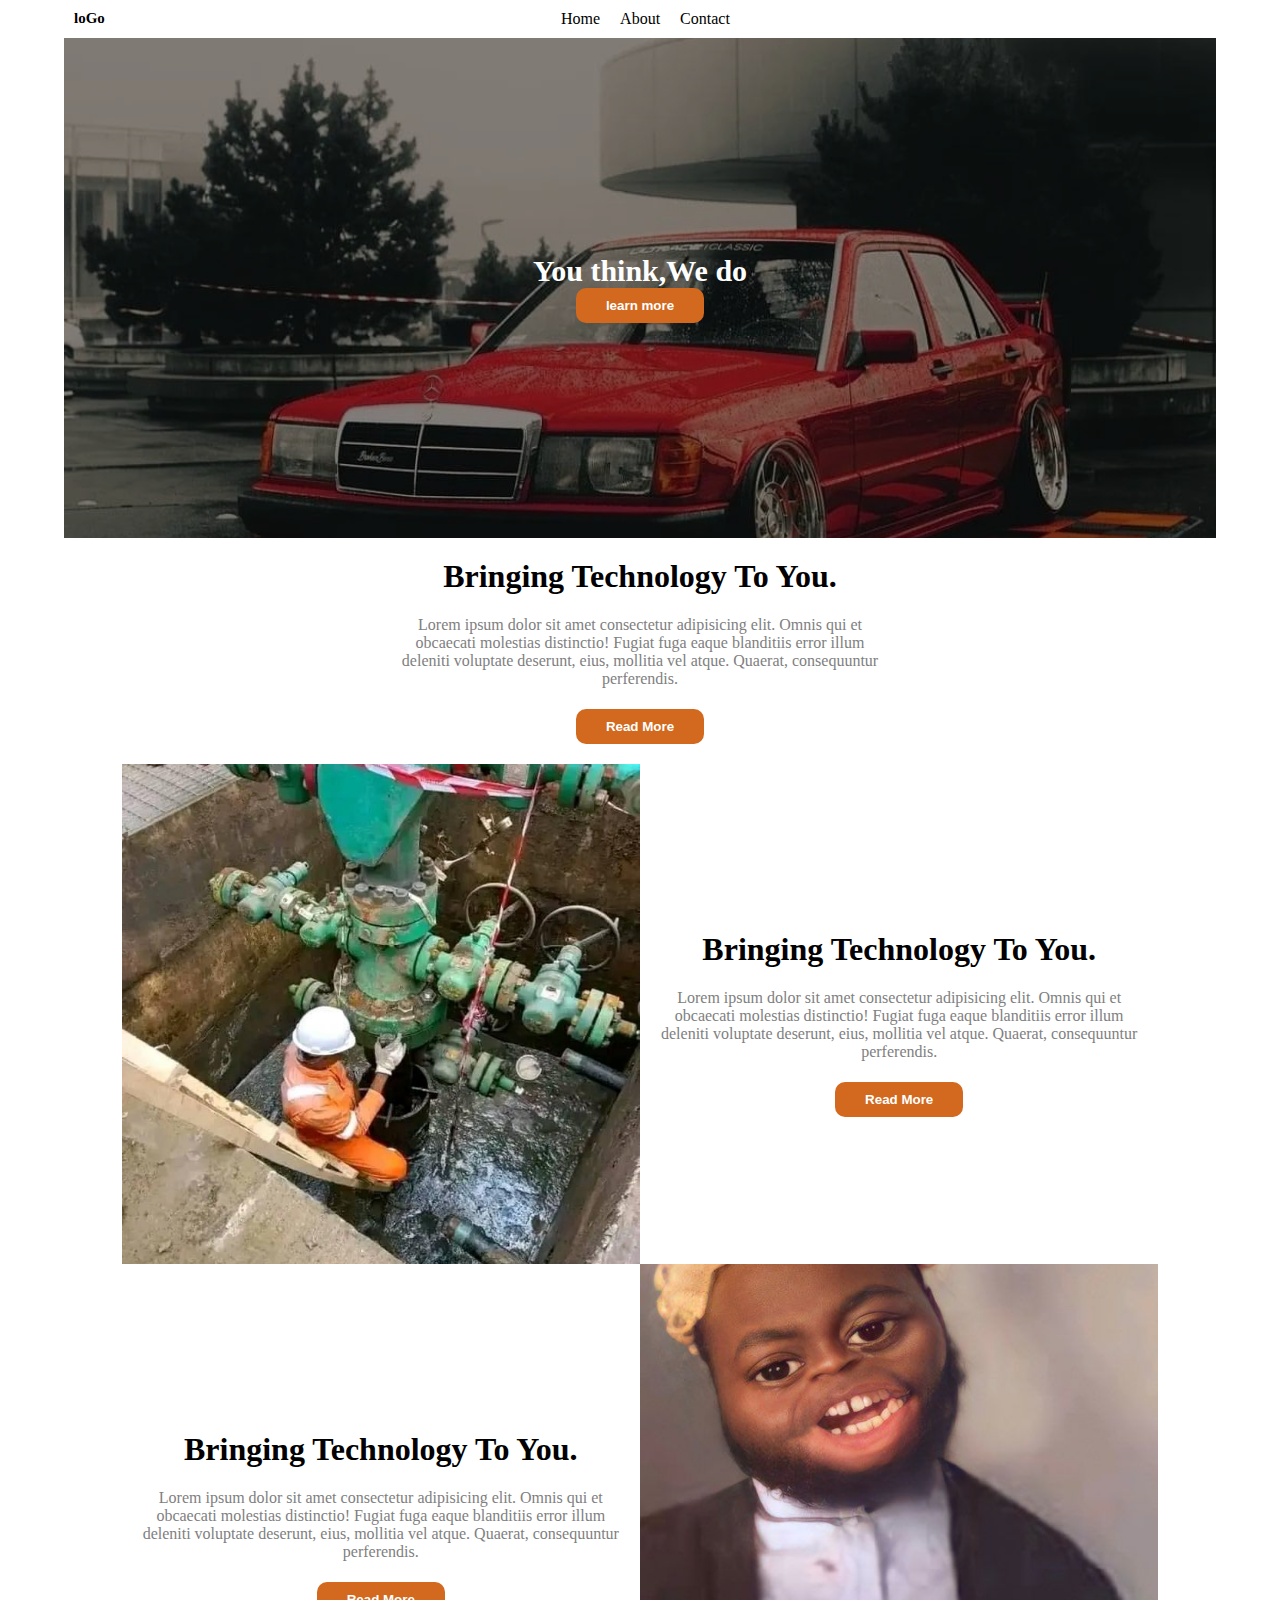
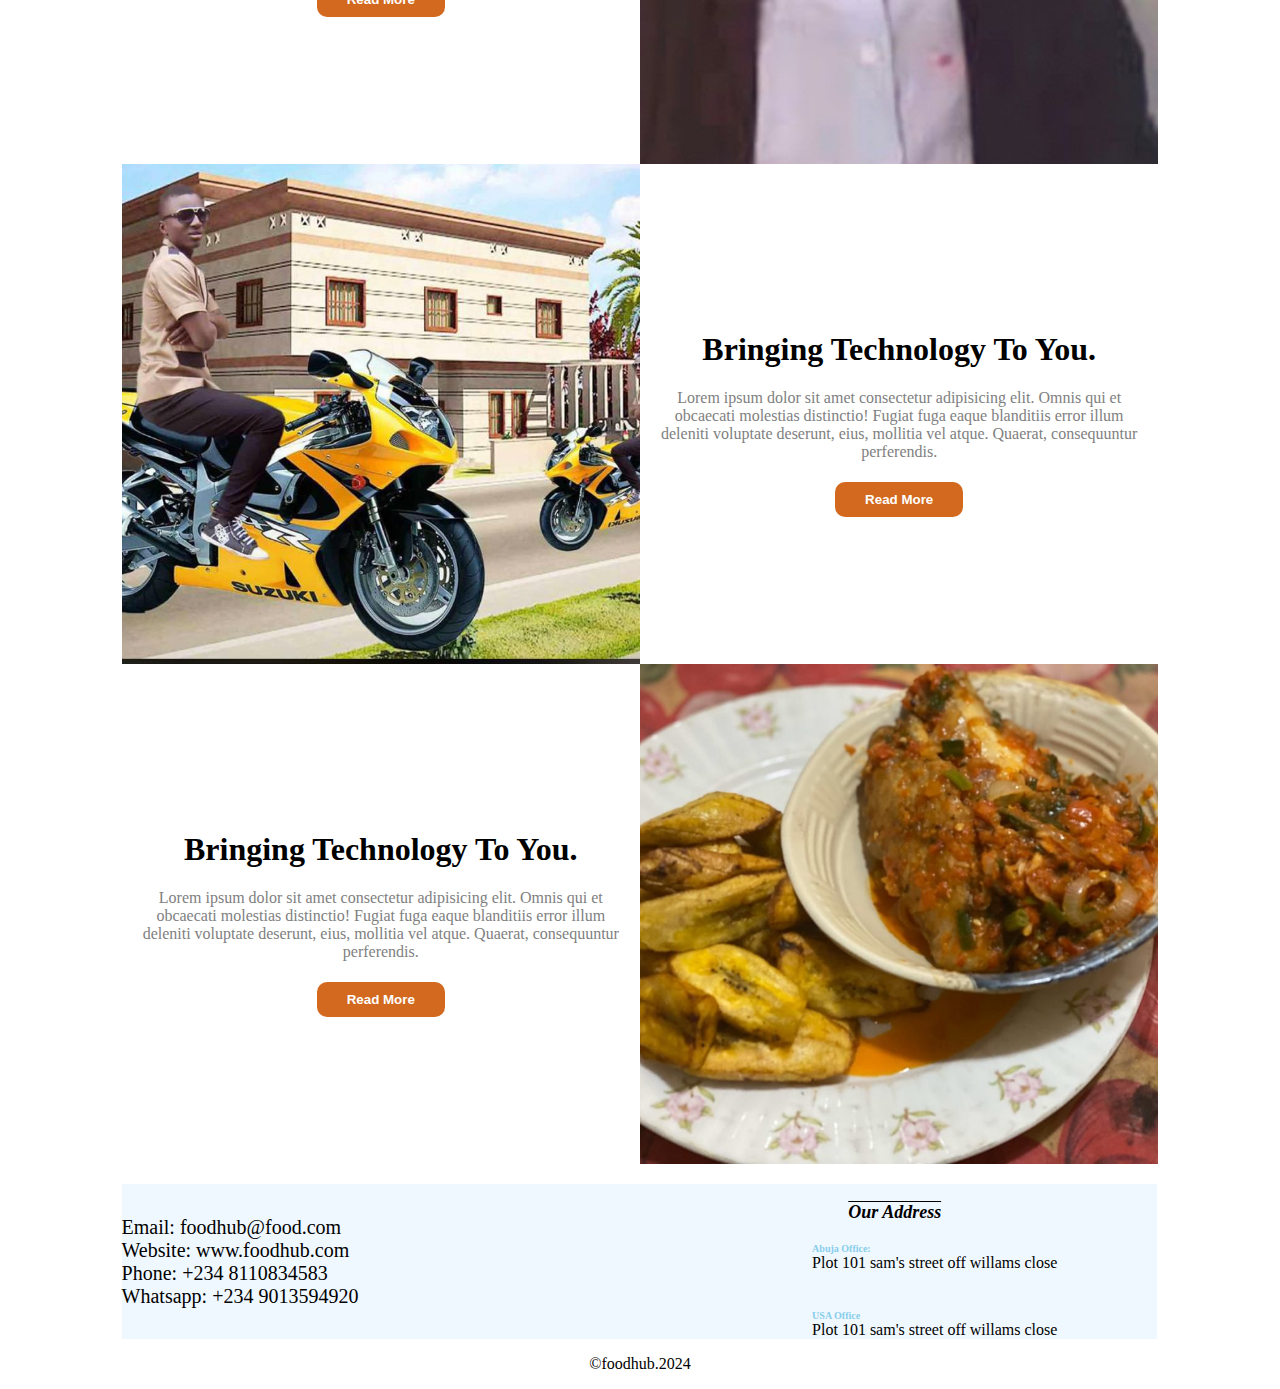
<file: index.html>
<!DOCTYPE html>
<html lang="en">
<head>
    <meta charset="UTF-8">
    <meta name="viewport" content="width=device-width, initial-scale=1.0">
    <link rel="stylesheet" href="css/style.css"/>
    <title>Document</title>
</head>
<body>
 <div class="main">
     <div class="nav">
        <div>
            <a href="index.html">
                <h2 class="logo">loGo</h2>
            </a>
        </div>
        <div class="nav-items">
                <a href="index.html" class="link">Home</a>
                <a href="about.html" class="link">About</a>
                <a href="contact.html" class="link">Contact</a>   
        </div>
    </div> 

    <div class="bg-img">
        <div class="overlay">
            <h1 class="welcome-text">You think,We do</h1>
            <button class="btn">learn more</button>
        </div>
    </div>

    <div class="container buttom">
        <h1 class="heading">bringing technology to you.</h1>
        <div class="text-holder">
            <p class="">Lorem ipsum dolor sit amet consectetur adipisicing elit. Omnis qui et obcaecati molestias distinctio! Fugiat fuga eaque blanditiis error illum deleniti voluptate deserunt, eius, mollitia vel atque. Quaerat, consequuntur perferendis.</p>
        </div>
        <button class="btn"   id="btn1">Read More</button>
    </div>

    <div class="row">
        <div class="col background-img"></div>
        <div class="col flex">
            <div class="container">
            <h1 class="heading">bringing technology to you.</h1>
            <div class="text-holder">
                <p class="">Lorem ipsum dolor sit amet consectetur adipisicing elit. Omnis qui et obcaecati molestias distinctio! Fugiat fuga eaque blanditiis error illum deleniti voluptate deserunt, eius, mollitia vel atque. Quaerat, consequuntur perferendis.</p>
            </div>
            <button class="btn">Read More</button>
            </div>  
        </div>
    </div>

    <div class="row">
        
        <div class="col flex">
            <div class="container">
            <h1 class="heading">bringing technology to you.</h1>
            <div class="text-holder">
                <p class="">Lorem ipsum dolor sit amet consectetur adipisicing elit. Omnis qui et obcaecati molestias distinctio! Fugiat fuga eaque blanditiis error illum deleniti voluptate deserunt, eius, mollitia vel atque. Quaerat, consequuntur perferendis.</p>
            </div>
            <button class="btn">Read More</button>
            </div>  
        </div>
        <div class="col background-img2"></div>
    </div>

    <div class="row"> 
        <div class="col background-img3"></div>
        <div class="col flex">
            <div class="container">
            <h1 class="heading">bringing technology to you.</h1>
            <div class="text-holder">
                <p class="">Lorem ipsum dolor sit amet consectetur adipisicing elit. Omnis qui et obcaecati molestias distinctio! Fugiat fuga eaque blanditiis error illum deleniti voluptate deserunt, eius, mollitia vel atque. Quaerat, consequuntur perferendis.</p>
            </div>
            <button class="btn">Read More</button>
            </div>  
        </div>
        
    </div>

    <div class="row"> 
        <div class="col flex">
            <div class="container">
            <h1 class="heading">bringing technology to you.</h1>
            <div class="text-holder">
                <p class="">Lorem ipsum dolor sit amet consectetur adipisicing elit. Omnis qui et obcaecati molestias distinctio! Fugiat fuga eaque blanditiis error illum deleniti voluptate deserunt, eius, mollitia vel atque. Quaerat, consequuntur perferendis.</p>
            </div>
            <button class="btn">Read More</button>
            </div>  
        </div>
        <div class="col background-img4"></div>
    </div>

    <footer>
        <div class="row">
            <div class="col-footer social-holder">
               <p class="social">Email: <span>foodhub@food.com</span></p>
               <p class="social">Website: <span>www.foodhub.com</span></p>
               <p class="social">Phone: <span>+234 8110834583</span></p>
               <p class="social">Whatsapp: <span>+234 9013594920</span></p>
            </div>
            <div class="col-footer"></div>
            <div class="col-footer">
                <div>
                    <p class="office">Our Address</p>
                </div>
                
                <div>
                    <p class="location">Abuja Office:</p>
                    <P class="place">Plot 101 sam's street off willams close</P>
                </div>
                <br>
                <div>
                    <p class="location">USA Office</p>
                    <P class="place">Plot 101 sam's street off willams close</P>
                </div>
            </div>

        </div>
        <div class="copy">
            <p>&copy;foodhub.2024</p>

        </div>
    </footer>
</div>       
</body>
</html>
</file>
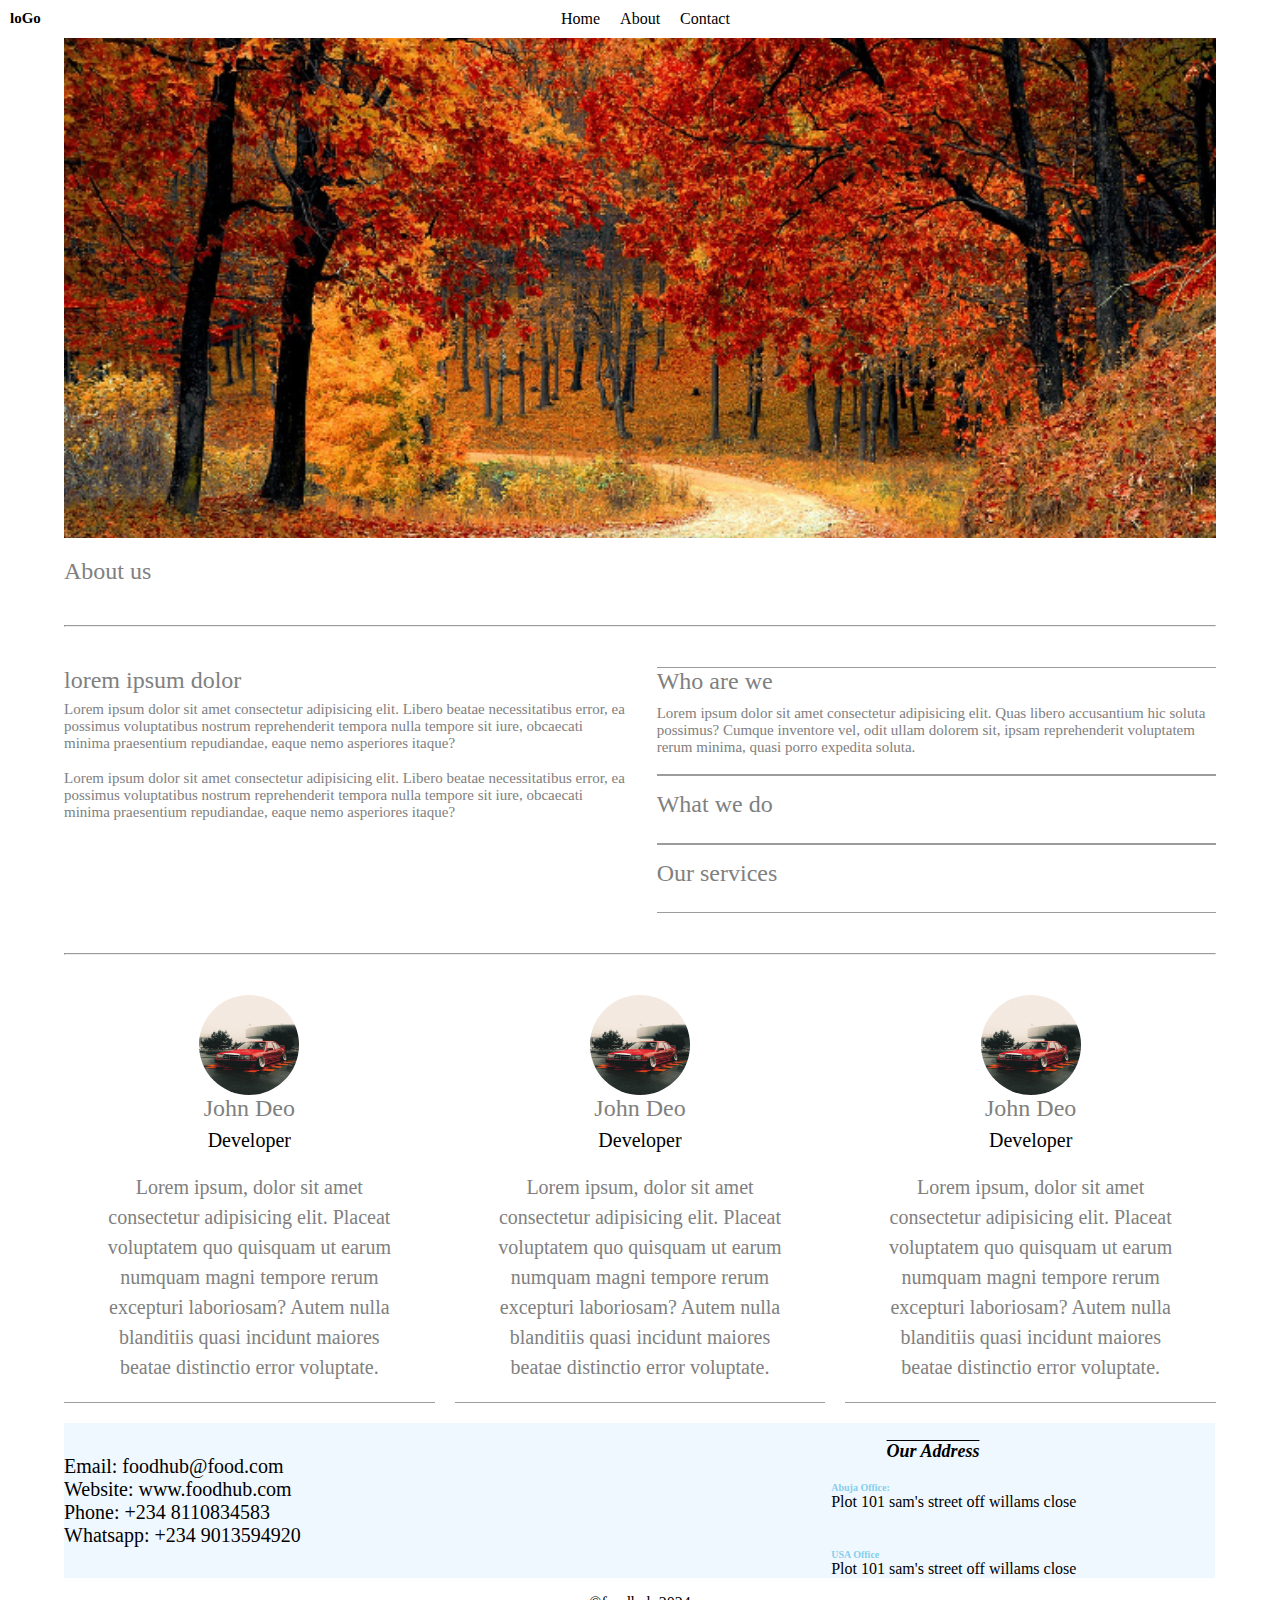
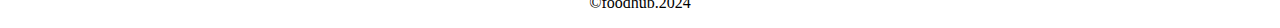
<file: about.html>
<!DOCTYPE html>
<html lang="en">

<head>
    <meta charset="UTF-8">
    <meta name="viewport" content="width=device-width, initial-scale=1.0">
    <link rel="stylesheet" href="css/style.css">
    <title>Document</title>

</head>

<body>

    <!-- <div class="nav">
        <div>
            <a href="index.html">
                <h2 class="logo">loGo</h2>
            </a>
        </div>
        <div class="nav-items">
                <a href="index.html" class="link">Home</a>
                <a href="about.html" class="link">About</a>
                <a href="contact.html" class="link">Contact</a>
        </div>    
    </div> -->

    <!-- <div class="container">
        <img src="image/img8.png" alt="Nature" style="width:100%;">
       
      </div>

<div class="row">
    <div class="col background-img5"></div>
    <div class="col flex">
        <div class="container1">
        <hi class="heading">We Are Increasing Business Success With Technology</hi>
        <div class="text-holder">
            <p class="p1"><br>Over 25 years working in IT services developing software applications and mobile apps for clients all over the world.
             We denounce with righteous indignation and dislike men who are so beguiled and demoralized by the charms of pleasure of the moment, so blinded by desire, that they cannot foresee the pain and trouble that are bound to ensue; and equal blame belongs to those who fail in their duty through weakness of will, which is the same as saying.</p></br>
           <div>
            <button class="btn">learn more</button>
           </div>
        </div>
        </div>

    </div>

</div>
     -->
    <div class="nav">
        <div>
            <a href="index.html">
                <h2 class="logo">loGo</h2>
            </a>
        </div>
        <div class="nav-items">
            <a href="index.html" class="link">Home</a>
            <a href="about.html" class="link">About</a>
            <a href="contact.html" class="link">Contact</a>
        </div>
    </div>
    <div class="about-container"></div>

    <div class="main">
        <h2 class="about-heading top">About us</h2>
        <hr class="hr">

        <div class="grid">
            <div class="grid-item">
                <h2 class="about-heading">lorem ipsum dolor</h2>
                <p class="p">Lorem ipsum dolor sit amet consectetur adipisicing elit. Libero beatae necessitatibus
                    error, ea possimus voluptatibus nostrum reprehenderit tempora nulla tempore sit iure, obcaecati
                    minima praesentium repudiandae, eaque nemo asperiores itaque?</p>
                <br>
                <p class="p">Lorem ipsum dolor sit amet consectetur adipisicing elit. Libero beatae necessitatibus
                    error, ea possimus voluptatibus nostrum reprehenderit tempora nulla tempore sit iure, obcaecati
                    minima praesentium repudiandae, eaque nemo asperiores itaque?</p>
            </div>
            <div class="grid-item">
                <div class="border">
                    <h2 class="who-we-are">Who are we</h2>
                    <p class="p">Lorem ipsum dolor sit amet consectetur adipisicing elit. Quas libero accusantium hic
                        soluta possimus? Cumque inventore vel, odit ullam dolorem sit, ipsam reprehenderit voluptatem
                        rerum minima, quasi porro expedita soluta.</p>
                    <br>
                </div>
                <div class="border-bottom">
                    <h2 class="who-we-are">What we do</h2>
                </div>
                <div class="border-bottom">
                    <h2 class="who-we-are">Our services</h2>
                </div>
            </div>
        </div>
        <hr class="hr">

        <!-- <div class="grid">
            <div class="grid-item red">Val</div>
            <div class="grid-item green">Dad</div>
            <div class="grid-item blue">Mom</div>

        </div> -->

       
        <div class="grid2">
            <div class="grid-item2">
                <img src="image/img2.JPG" alt="" class="user-img">
                <h2 class="about-heading">John Deo</h2>
                <p class="title">Developer</p>
                <div class="grid-text-holder">
                    <p class="dec">Lorem ipsum, dolor sit amet consectetur adipisicing elit. Placeat voluptatem quo quisquam ut earum numquam magni tempore rerum excepturi laboriosam? Autem nulla blanditiis quasi incidunt maiores beatae distinctio error voluptate.</p>
                
                </div>
    
            </div>
            <div class="grid-item2">
                <img src="image/img2.JPG" alt="" class="user-img">
                <h2 class="about-heading">John Deo</h2>
                <p class="title">Developer</p>
                <div class="grid-text-holder">
                    <p class="dec">Lorem ipsum, dolor sit amet consectetur adipisicing elit. Placeat voluptatem quo quisquam ut earum numquam magni tempore rerum excepturi laboriosam? Autem nulla blanditiis quasi incidunt maiores beatae distinctio error voluptate.</p>
    
                </div>
            </div>
            <div class="grid-item2">
                <img src="image/img2.JPG" alt="" class="user-img">
                <h2 class="about-heading">John Deo</h2>
                <p class="title">Developer</p>
                <div class="grid-text-holder">
                    <p class="dec">Lorem ipsum, dolor sit amet consectetur adipisicing elit. Placeat voluptatem quo quisquam ut earum numquam magni tempore rerum excepturi laboriosam? Autem nulla blanditiis quasi incidunt maiores beatae distinctio error voluptate.</p>
    
                </div>
            </div>
        </div>

    </div>

    

    <footer>
        <div class="row">
            <div class="col-footer social-holder">
                <p class="social">Email: <span>foodhub@food.com</span></p>
                <p class="social">Website: <span>www.foodhub.com</span></p>
                <p class="social">Phone: <span>+234 8110834583</span></p>
                <p class="social">Whatsapp: <span>+234 9013594920</span></p>
            </div>
            <div class="col-footer"></div>
            <div class="col-footer">
                <div>
                    <p class="office">Our Address</p>
                </div>

                <div>
                    <p class="location">Abuja Office:</p>
                    <P class="place">Plot 101 sam's street off willams close</P>
                </div>
                <br>
                <div>
                    <p class="location">USA Office</p>
                    <P class="place">Plot 101 sam's street off willams close</P>
                </div>
            </div>

        </div>
        <div class="copy">
            <p>&copy;foodhub.2024</p>

        </div>
    </footer>




</body>

</html>
</file>
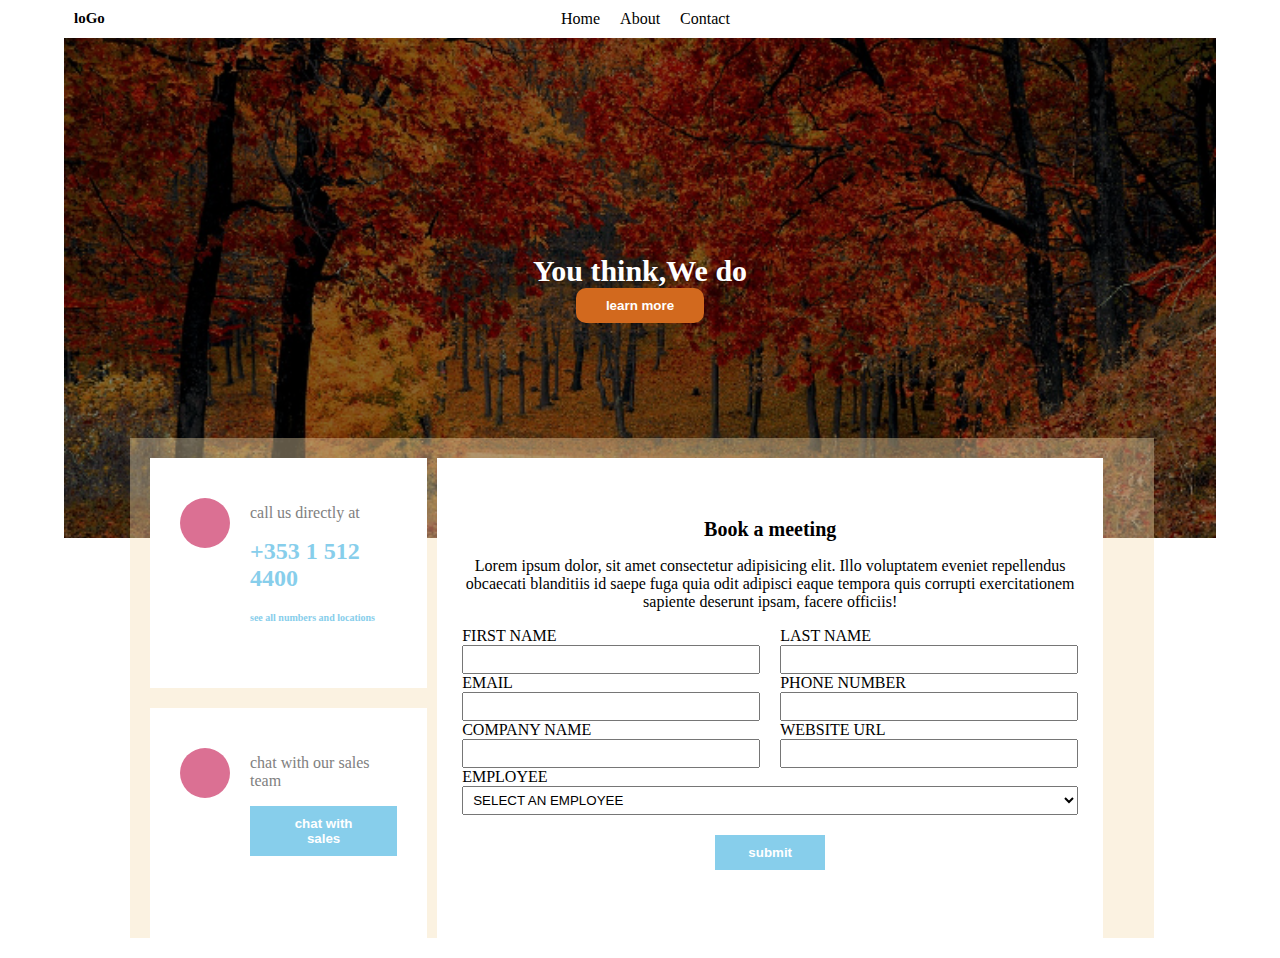
<file: contact.html>
<!DOCTYPE html>
<html lang="en">

<head>
    <meta charset="UTF-8">
    <meta name="viewport" content="width=device-width, initial-scale=1.0">
    <title>Document</title>
    <link rel="stylesheet" href="css/style.css">
</head>

<body>
    <div class="main">
        <div class="nav">
            <div>
                <a href="index.html">
                    <h2 class="logo">loGo</h2>
                </a>
            </div>
            <div class="nav-items">
                <a href="index.html" class="link">Home</a>
                <a href="about.html" class="link">About</a>
                <a href="contact.html" class="link">Contact</a>
            </div>
        </div>

        <div class="contact-bg">
            <div class="overlay">
                <h1 class="welcome-text">You think,We do</h1>
                <button class="btn">learn more</button>
            </div>
        </div>
        <div class="form-holder">
            <div class="con-grid">
                <div class="con-grid-item">

                    <div class="left-container mb-20 con-flex">
                        <div>
                            <div class="icon"></div>
                        </div>
                        <div>
                            <p class="call">call us directly at</p>
                            <P class="number">+353 1 512 4400</P>
                            <p class="location">see all numbers and locations</p>
                        </div>

                    </div>
                    <div class="left-container con-flex">
                      <div>
                        <div class="icon"></div>
                      </div>
                        <div>
                           <p class="call">chat with our sales team</p>
                           <button class="btn2">chat with sales</button>
                        </div>
                   </div>
                </div>

                <div class="con-grid-item con-p">
                    <div class="con-text-holder">
                        <h1 class="book">Book a meeting</h1>
                        <p>Lorem ipsum dolor, sit amet consectetur adipisicing elit. Illo voluptatem eveniet repellendus obcaecati blanditiis id saepe fuga quia odit adipisci eaque tempora quis corrupti exercitationem sapiente deserunt ipsam, facere officiis!</p>
                    </div>

                    <div>
                        <div class="con-form-holder">
                            <div>
                                <label>
                                    FIRST NAME
                                    <input type="text" class="con-input"/>
                                </label>
                            </div>

                            <div>
                                <label>
                                    LAST NAME
                                    <input type="text" class="con-input"/>
                                </label>
                            </div>
                        </div>

                        <div class="con-form-holder">
                            <div>
                                <label>
                                    EMAIL
                                    <input type="text" class="con-input"/>
                                </label>
                            </div>

                            <div>
                                <label>
                                    PHONE NUMBER
                                    <input type="text" class="con-input"/>
                                </label>
                            </div>
                        </div>

                        
                        <div class="con-form-holder">
                            <div>
                                <label>
                                    COMPANY NAME
                                    <input type="text" class="con-input"/>
                                </label>
                            </div>

                            <div>
                                <label>
                                    WEBSITE URL
                                    <input type="text" class="con-input"/>
                                </label>
                            </div>
                        </div>

                        <div>
                            <label>
                                EMPLOYEE
                                <select>
                                    <option value="">SELECT AN EMPLOYEE</option>
                                    <option value="john deo">JOHN DEO</option>
                                    <option value="sam smith">SAM SMITH</option>
                                    <option value="mark fish">MARK FISH</option>
                                    <option value="john rice">JOHN RICE</option>
                                    <option value="ann ethen">ANN ETHEN</option>
                                </select>
                            </label>

                         <div class="btn-holder">
                            <button class="btn2">submit</button>
                         </div>   
                        </div>
                    </div>
                </div>
            </div>


        </div>
    </div>
</body>

</html>
</file>
<file: css/style.css>
body{
padding: 0;
margin: 0;
box-sizing: border-box;
}
.nav{
    display: flex;
    /* background-color: brown; */
    padding: 10px 10px 10px 10px;
    /* padding: 10px 10px;
    padding-top: 10px;
    padding-left: 10px;
    padding-bottom: 10px;
    padding-right: 10px; */
}
.logo{
    margin: 0;
    font-family: Georgia, 'Times New Roman', Times, serif;
    font-size: 15px;
}
a{
text-decoration: none;
color: black;
}
.nav-items{
    display: flex;
    align-items: center;
    justify-content: center;
    width: 100%;
}
.link{
    margin-right: 20px;
}
.bg-img{
    height: 500px;
    width: 100%;
    /* background-color: brown; */
    background-image: url(../image/img2.JPG);
    background-repeat: no-repeat;
    background-size: cover;
    background-position: center;
    position: relative;

}
.overlay{
    position: absolute;
    top: 0;
    left: 0;
    background-color: #00000078;
    width: 100%;
    height: 500px;
    display: flex;
    justify-content: center;
    align-items: center;
    flex-direction: column;
}
.welcome-text{
    font-size: 30px;
    color: white;
    margin: 0;
    font-family: Georgia, 'Times New Roman', Times, serif;

}
.container{
    text-align: center;
    margin-top: 20px;
}
.heading{
    margin: 0;
    text-transform: capitalize;
    font-family: Georgia, 'Times New Roman', Times, serif;
}
.text-holder{
    width: 500px;
    margin: auto;
    color: gray;
    padding: 5px 0;
}
.btn{
    border: none;
    cursor: pointer;
    padding: 10px 30px;
    border-radius: 10px;
    background-color: chocolate;
    color: white;
    font-weight: 800;
}
.row{
    width: 90%;
    margin: auto;
    /* margin-top: 20px; */
    
}
.row::after{
    display: table;
    content:"";
    clear: both;
}
.col{
    width: 50%;
    float: left;
    height: 500px;
}
.background-img{
    background-image: url(../image/img1.JPG);
    background-position: center;
    background-size: cover;
    background-repeat: no-repeat;
}
.background-img2{
    background-image: url(../image/img4.JPG);
    background-position: center;
    background-size: cover;
    background-repeat: no-repeat;
}
.background-img3{
    background-image: url(../image/img5.JPG);
    background-position: center;
    background-size: cover;
    background-repeat: no-repeat;
}
.background-img4{
    background-image: url(../image/img6.JPG);
    background-position: center;
    background-size: cover;
    background-repeat: no-repeat;
}
.flex{
    display: flex;
    align-items: center;
    justify-content: center;
}


#btn1{
   margin-bottom: 20px; 
}
.copy{
    text-align: center;
    margin: 0;
    /* padding: 10px 0; */
}
.col-footer{
    width: 33.3%;
    float: left;
    margin-top: 20px;
    background-color: aliceblue;
    height: 155px;
}
.office{
    text-align: center;
    text-decoration: overline;
    font-size: 18px;
    font-weight: 900;
    font-style: italic;
    margin-right: 180px;
}
.location{
    margin: 0;
    font-weight: 800;
}
.place{
    margin: 0;
}
.social{
    margin: 0;
    font-size: 20px;
}
.social-holder{
    display: flex;
    flex-direction: column;
    justify-content: center;
    text-align: left;
}
/* About css */
.about-container{
    background-image: url(../image/img8.png);
    width: 90%;
    height: 500px;
    margin: auto;
    background-position: center;
    background-size: cover;
    background-repeat: no-repeat;
}
.main{
    width: 90%;
    margin: auto;
}
.top{
    padding-top: 20px;
}
.hr{
    margin: 40px 0;
    background-color: rgba(128, 128, 128, 0.779);
}
/* .row::after{
    display: table;
    content:"";
    clear: both;
}
.about-col{
    float: left;
    width: 50%;
    height: 400px;  
} */

.grid{
    display: grid;
    grid-template-columns: auto auto;
    /* grid-template-columns: 1fr 0.5fr 1fr 0.5fr; */
    gap: 30px;
}
.about-heading{
    color: gray;
    font-weight: 100;
    margin: 0 0 7px 0;
    font-family: Georgia, 'Times New Roman', Times, serif;
}
.p{
    color: gray;
    margin: 0;
    font-size: 15px;
    font-family: Georgia, 'Times New Roman', Times, serif;
}
.border{
    border-top: 1px solid rgba(128, 128, 128, 0.779);
    border-bottom: 1px solid rgba(128, 128, 128, 0.779);
    /* padding: 20px 0;
    font-family: Georgia, 'Times New Roman', Times, serif; */
} 
  
.who-we-are{
    margin: 0 0 10px 0;
    font-family: Georgia, 'Times New Roman', Times, serif;
    color: gray;
    font-weight: 100;
}
.border-bottom{
    border-top: 1px solid rgba(128, 128, 128, 0.779);
    border-bottom: 1px solid rgba(128, 128, 128, 0.779);
    padding: 15px 0 15px 0;
    font-family: Georgia, 'Times New Roman', Times, serif;
}
.grid2{
    display: grid;
    grid-template-columns: auto auto auto;
    gap: 20px;
}
.grid-item2{
    display: flex;
    justify-content: center;
    flex-direction: column;
    align-items: center;
    border-bottom: 1px solid rgba(128, 128, 128, 0.779);
}
.user-img{
    height: 100px;
    width: 100px;
    border-radius: 50%;   
}
.dec{
    font-size: 20px;
    color: gray;
    line-height: 1.5;
    padding: 0 30px 0 30px;
    text-align: center;
}
.title{
    margin: 0;
    font-size: 20px
}
/* .grid-text-holder{
    width: 300px;
} */



/* contact.html */
.contact-bg{
    background-image:url(../image/img8.png);
    height: 500px;
    width: 100%;
    background-repeat: no-repeat;
    background-size: cover;
    background-position: center;
    position: relative;
}
.form-holder{
    background-color: rgba(245, 222, 179, 0.392);
    width: 80%;
    margin:-100px auto;
    height: 500px;
    left: 130px;
    position: absolute;    
}
.con-grid{
    display: grid;
    grid-template-columns: .9fr 1.2fr;
    gap: 10px;
    padding: 20px;
}
/* .con-grid-item{
    background-color: white;
    height: 300px;
} */
.left-container{
    background-color: white;
    height: 200px;
    /* width: 100%; */
}
.mb-20{
    margin-bottom: 20px;
}
.con-flex{
    display: flex;
    padding: 30px 30px 0 30px;

}
.icon{
    width: 50px;
    height: 50px;
    border-radius: 50%;
    background-color: palevioletred;
    margin-right: 20px;
    margin-top: 10px;
}
.call{
    color: gray;
}
.number{
    font-size: 24px;
    margin: 0;
    font-weight: 900;
    color: skyblue;
}
.location{
    color: skyblue;
    font-size: 10px;
    margin-top: 20px;
}
.btn2{
    border: none;
    padding: 10px 33px;
    color: white;
    background: skyblue;
    cursor: pointer;
    font-weight: 700;
}
.con-text-holder{
    text-align: center;  
}
.book{
    font-size: 20px;
    margin: 0;
}
.con-p{
    padding: 60px 25px 0 25px;
    background: white;
}
.con-form-holder{
    display: grid;
    grid-template-columns: auto auto;
    gap: 20px;
}
.con-input{
    width: 288px;
    padding: 5px 0 5px 6px;
}
.label{
    text-align: center;
    font-size: 10px;
    margin-bottom: 10px;
}
select{
    padding: 5px 0 5px 6px;
    width: 100%;
}
.btn-holder{
    margin-top: 20px;
    display: flex;
    justify-content: center;
}
</file>
